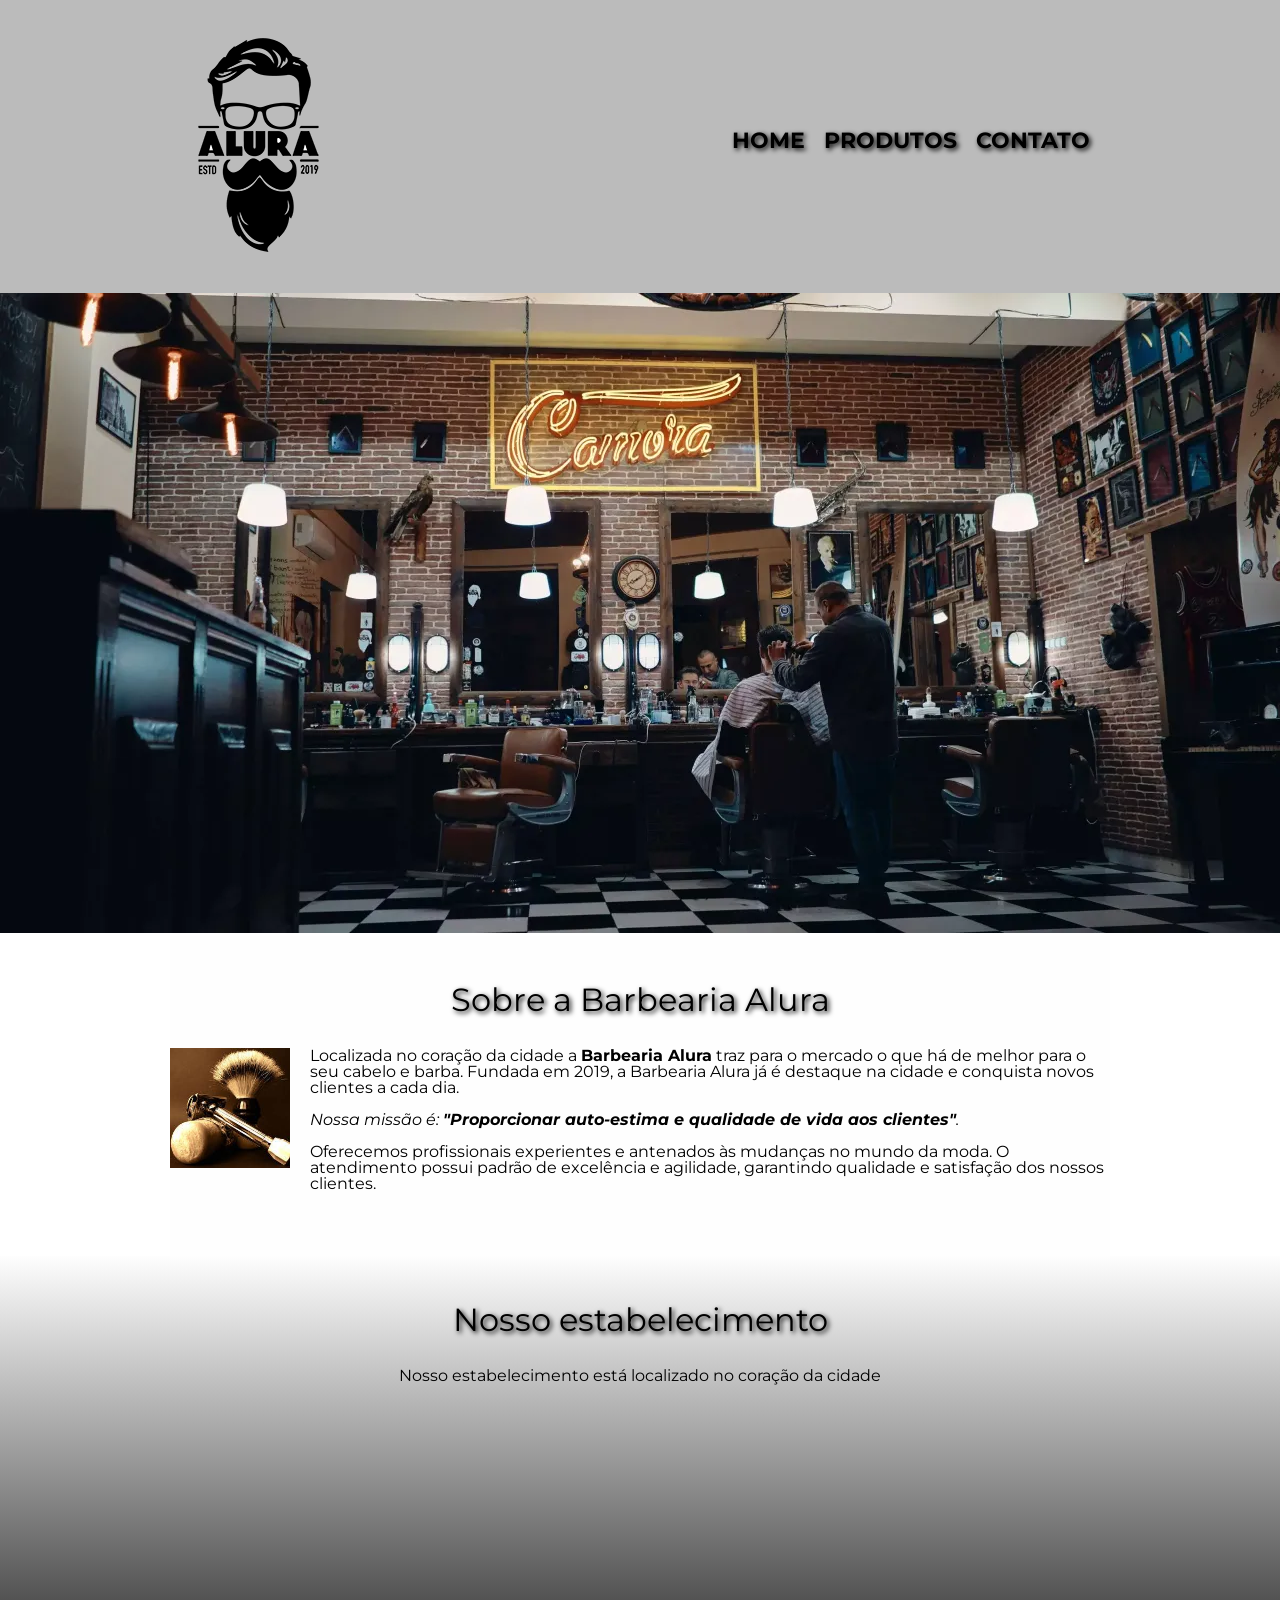
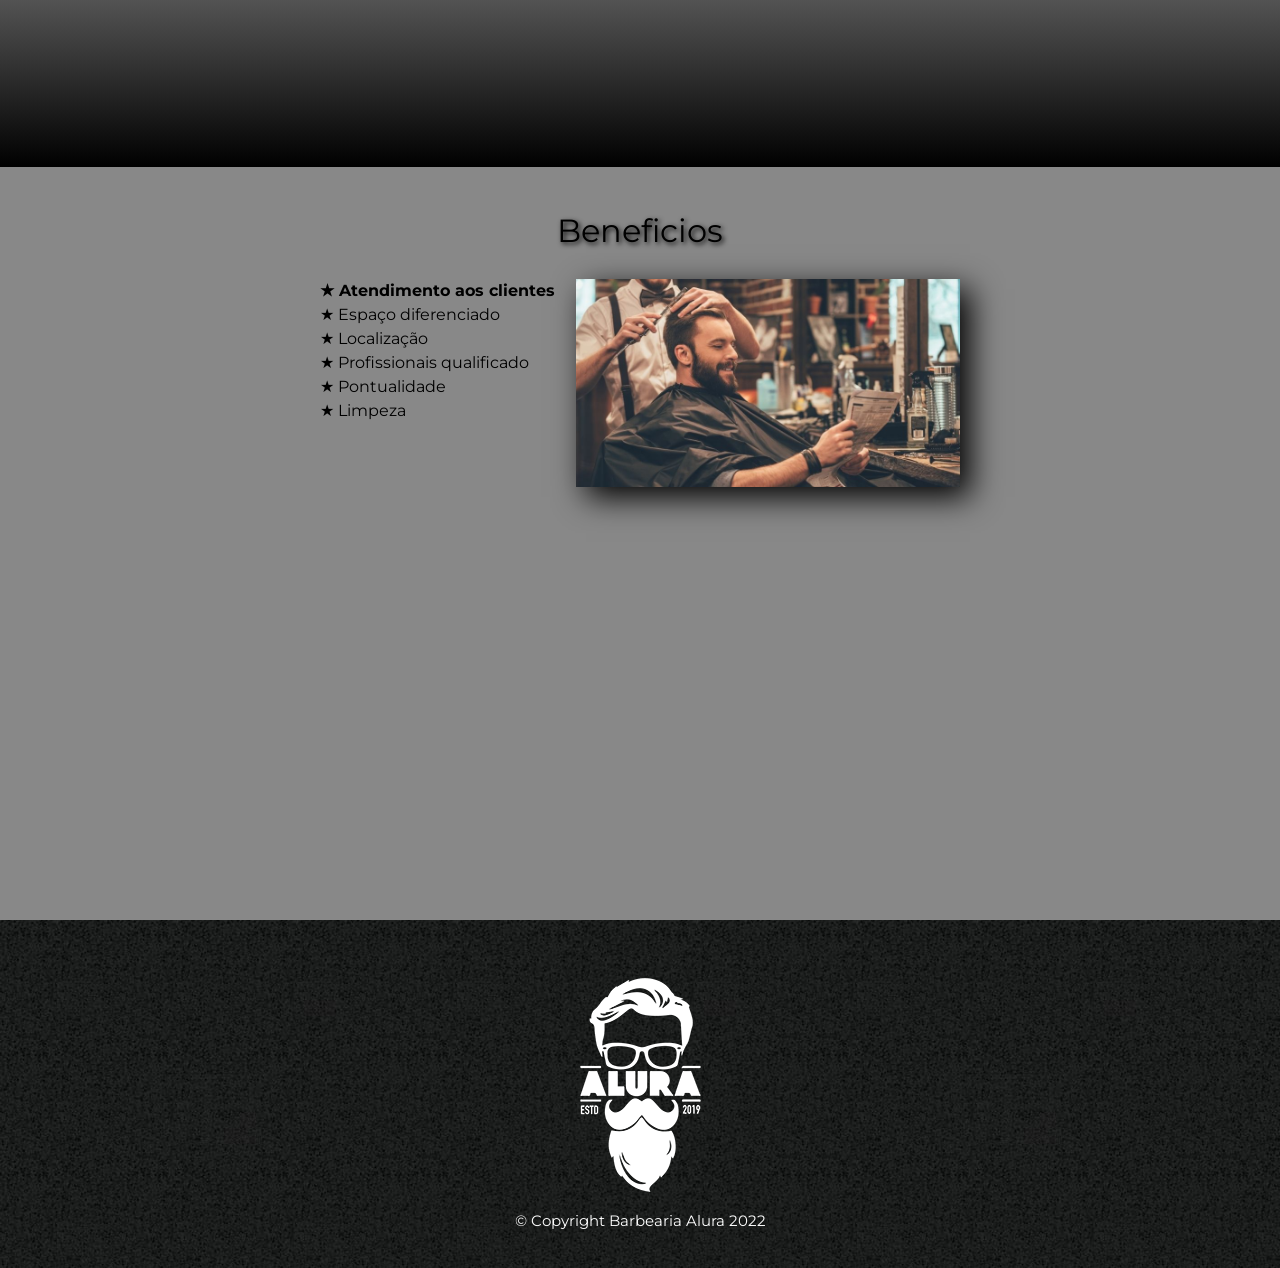
<file: index.html>
<!DOCTYPE html>
<html lang="pt-br">

<head>
    <meta charset="UTF-8">
    <meta http-equiv="X-UA-Compatible" content="IE=edge">
    <meta name="viewport" content="width=device-width, initial-scale=1.0">
    <link rel="shortcut icon" href="./img/logo.png" type="image/x-icon">
    <title>Barbearia</title>
    <link rel="stylesheet" href="reset.css">
    <link rel="stylesheet" href="style.css">
    <link href="https://fonts.googleapis.com/css2?family=Montserrat:wght@100;300&family=Roboto:wght@100&display=swap" rel="stylesheet"><title>Barbearia Alura</title>
</head>

<body>
    <header>
        <div class="caixa">
            <h1><img src="img/logo.png" alt="logo"></h1>

            <nav>
                <ul class="navegacao">
                    <li><a href="./index.html">Home</a></li>
                    <li><a href="./produtos.html">Produtos</a></li>
                    <li><a href="./contato.html">Contato</a></a></li>
                </ul>
            </nav>
        </div>
    </header>

    <img class="banner" src="./img/barbearia.jpg" alt="barbearia">

    <main>
        <section class="principal">
            <h2 class="titulo-principal">Sobre a Barbearia Alura</h2>

            <img class="utensilhos" src="./img/utensilios.jpg" alt="utensilhos">

            <p>Localizada no coração da cidade a <strong>Barbearia Alura</strong>
                traz para o mercado o que há de melhor para o seu cabelo e barba. Fundada em 2019,
                a Barbearia Alura já é destaque na cidade e conquista novos clientes a cada dia.</p>

            <p id="missao"><em>Nossa missão é: <strong>"Proporcionar auto-estima e qualidade de vida aos
                        clientes"</strong>.</em></p>

            <p>Oferecemos profissionais experientes e antenados às mudanças no mundo da moda.
                O atendimento possui padrão de excelência e agilidade, garantindo qualidade e satisfação dos nossos
                clientes.</p>
        </section>

        <section class="mapa">
            <h3 class="titulo-principal">Nosso estabelecimento</h3>
            <p>Nosso estabelecimento está localizado no coração da cidade</p>
            <div class="mapa-conteudo">
                <iframe src="https://www.google.com/maps/embed?pb=!1m18!1m12!1m3!1d3688.4018280459354!2d-42.96567978541252!3d-22.413896826102743!2m3!1f0!2f0!3f0!3m2!1i1024!2i768!4f13.1!3m3!1m2!1s0xbdd44cf882aaa1%3A0x851065ab9c254d2d!2sAlterdata%20Software%20-%20Matriz!5e0!3m2!1spt-BR!2sbr!4v1664046078761!5m2!1spt-BR!2sbr" width="100%" height="300" style="border:0;" allowfullscreen="" loading="lazy" referrerpolicy="no-referrer-when-downgrade"></iframe>
            </div>
        </section>

        
        <section class="beneficios">
            <h3 class="titulo-principal">Beneficios</h3>

            <div class="conteudo-beneficios">
                <ul class="lista-beneficios">
                    <li class="itens">Atendimento aos clientes</li>
                    <li class="itens">Espaço diferenciado</li>
                    <li class="itens">Localização</li>
                    <li class="itens">Profissionais qualificado</li>
                    <li class="itens">Pontualidade</li>
                    <li class="itens">Limpeza</li>
                </ul><img class="imagem-beneficios" src="./img/beneficios.jpg" class="img-beneficios" alt="beneficios">
            </div>

            <div class="video">
                <iframe width="100%" height="315" src="https://www.youtube.com/embed/QgYsA7Ucr2E" title="YouTube video player" frameborder="0" allow="accelerometer; autoplay; clipboard-write; encrypted-media; gyroscope; picture-in-picture" allowfullscreen></iframe>
            </div>
        </section>
    </main>
    <footer>
        <img src="img/logo-branco.png" alt="logo">
        <p class="copyright">&copy; Copyright Barbearia Alura 2022</p>
    </footer>
</body>

</html>
</file>
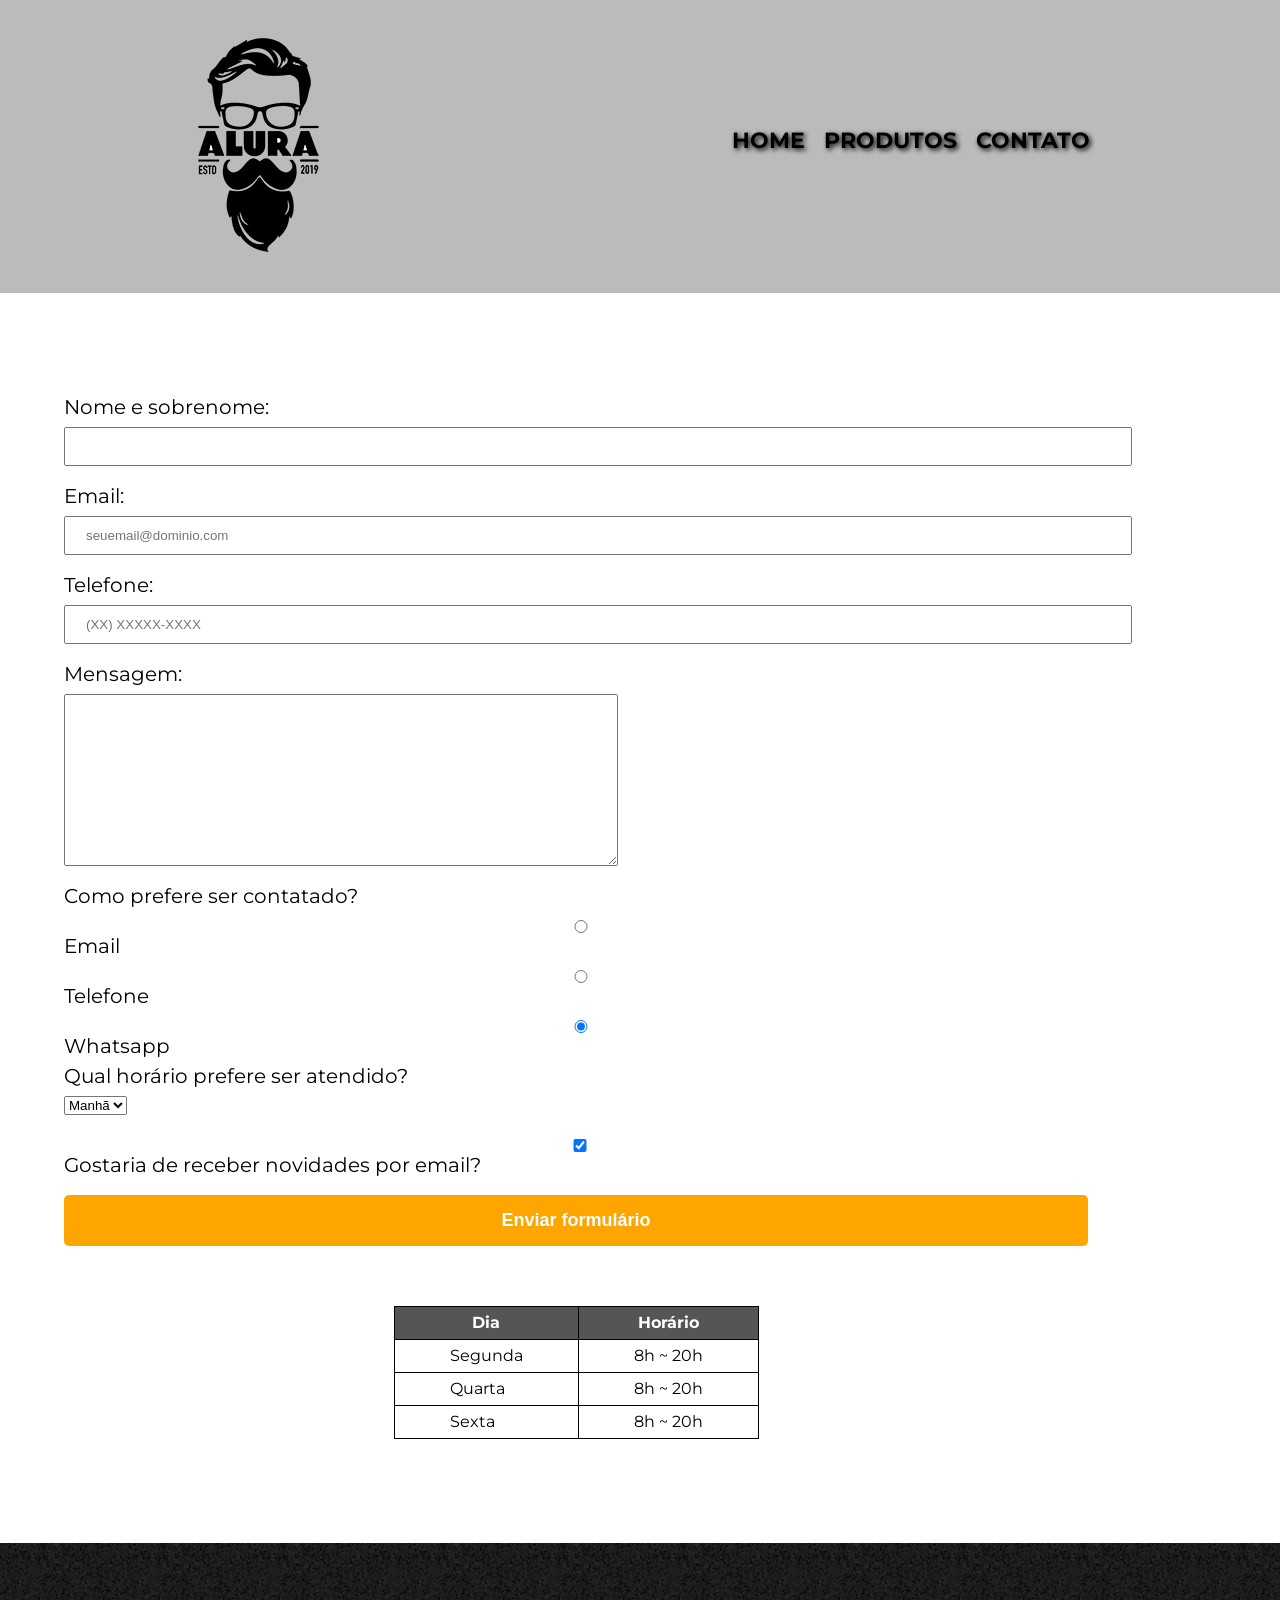
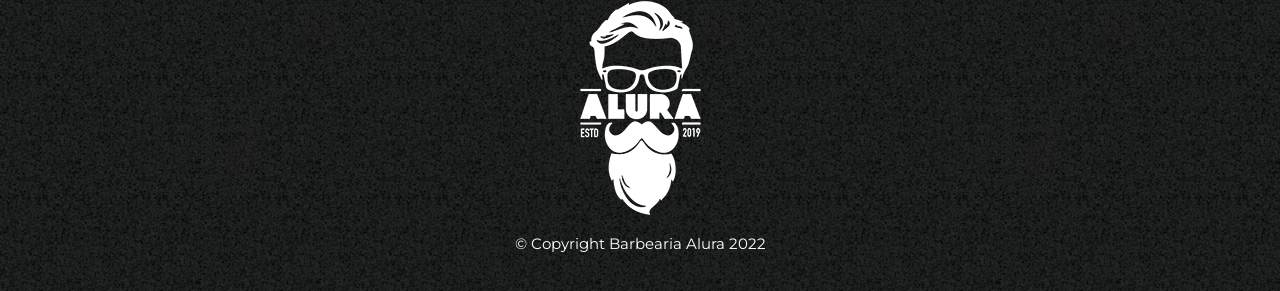
<file: contato.html>
<!DOCTYPE html>
<html lang="pt-br">

<head>
    <meta charset="UTF-8">
    <meta http-equiv="X-UA-Compatible" content="IE=edge">
    <meta name="viewport" content="width=device-width, initial-scale=1.0">
    <link rel="shortcut icon" href="./img/logo.png" type="image/x-icon">
    <title>Barbearia</title>
    <link rel="stylesheet" href="reset.css">
    <link rel="stylesheet" href="style.css">
    <link href="https://fonts.googleapis.com/css2?family=Montserrat:wght@100;300&family=Roboto:wght@100&display=swap" rel="stylesheet"><title>Barbearia Alura</title>
</head>

<body>
    <header>
        <div class="caixa">
            <h1><img src="img/logo.png" alt="logo"></h1>

            <nav>
                <ul class="navegacao">
                    <li><a href="./index.html">Home</a></li>
                    <li><a href="./produtos.html">Produtos</a></li>
                    <li><a href="./contato.html">Contato</a></a></li>
                </ul>
            </nav>
        </div>
    </header>

    <main class="contato">
        <form action="">
            <label for="nomesobrenome">Nome e sobrenome: </label>
            <input type="text" id="nomesobrenome" class="input-padrao" required>

            <label for="email">Email: </label>
            <input type="email" id="email" class="input-padrao" required placeholder="seuemail@dominio.com">

            <label for="telefone">Telefone: </label>
            <input type="tel" id="telefone" class="input-padrao" required placeholder="(XX) XXXXX-XXXX">

            <label for="mensagem">Mensagem:</label>
            <textarea name="mensagem" id="mensagem" cols="30" rows="10" class="input-padrao" required></textarea>
            
            <fieldset>
                <legend>Como prefere ser contatado? </legend>
                <label for="radio-email"> <input type="radio" name="contato" value="email"
                        id="radio-email">Email</label>
                <label for="radio-telefone"> <input type="radio" name="contato" value="telefone"
                        id="radio-telefone">Telefone</label>
                <label for="radio-whatsapp"> <input type="radio" name="contato" value="whatsapp" id="radio-whatsapp" checked>
                    Whatsapp</label>
            </fieldset>

            <fieldset>
                <legend>Qual horário prefere ser atendido?</legend>
                <select aria-label="Horario">
                    <option value="manha">Manhã</option>
                    <option value="tarde">Tarde</option>
                    <option value="noite">Noite</option>
                </select>
            </fieldset>

            <label class="checkbox"> <input type="checkbox" checked> Gostaria de receber novidades por email?</label>

            <input class="enviar" type="submit" value="Enviar formulário">
        </form>

        <table>
            <thead>
                <tr>
                    <th>Dia</th>
                    <th>Horário</th>
                </tr>
            </thead>
            <tbody>
                <tr>
                    <td>Segunda</td>
                    <td>8h ~ 20h</td>
                </tr>
                <tr>
                    <td>Quarta</td>
                    <td>8h ~ 20h</td>
                </tr>
                <tr>
                    <td>Sexta</td>
                    <td>8h ~ 20h</td>
                </tr>
            </tbody>
        </table>
    </main>

    <footer>
        <img src="img/logo-branco.png" alt="logo">
        <p class="copyright">&copy; Copyright Barbearia Alura 2022</p>
    </footer>
</body>

</html>
</file>
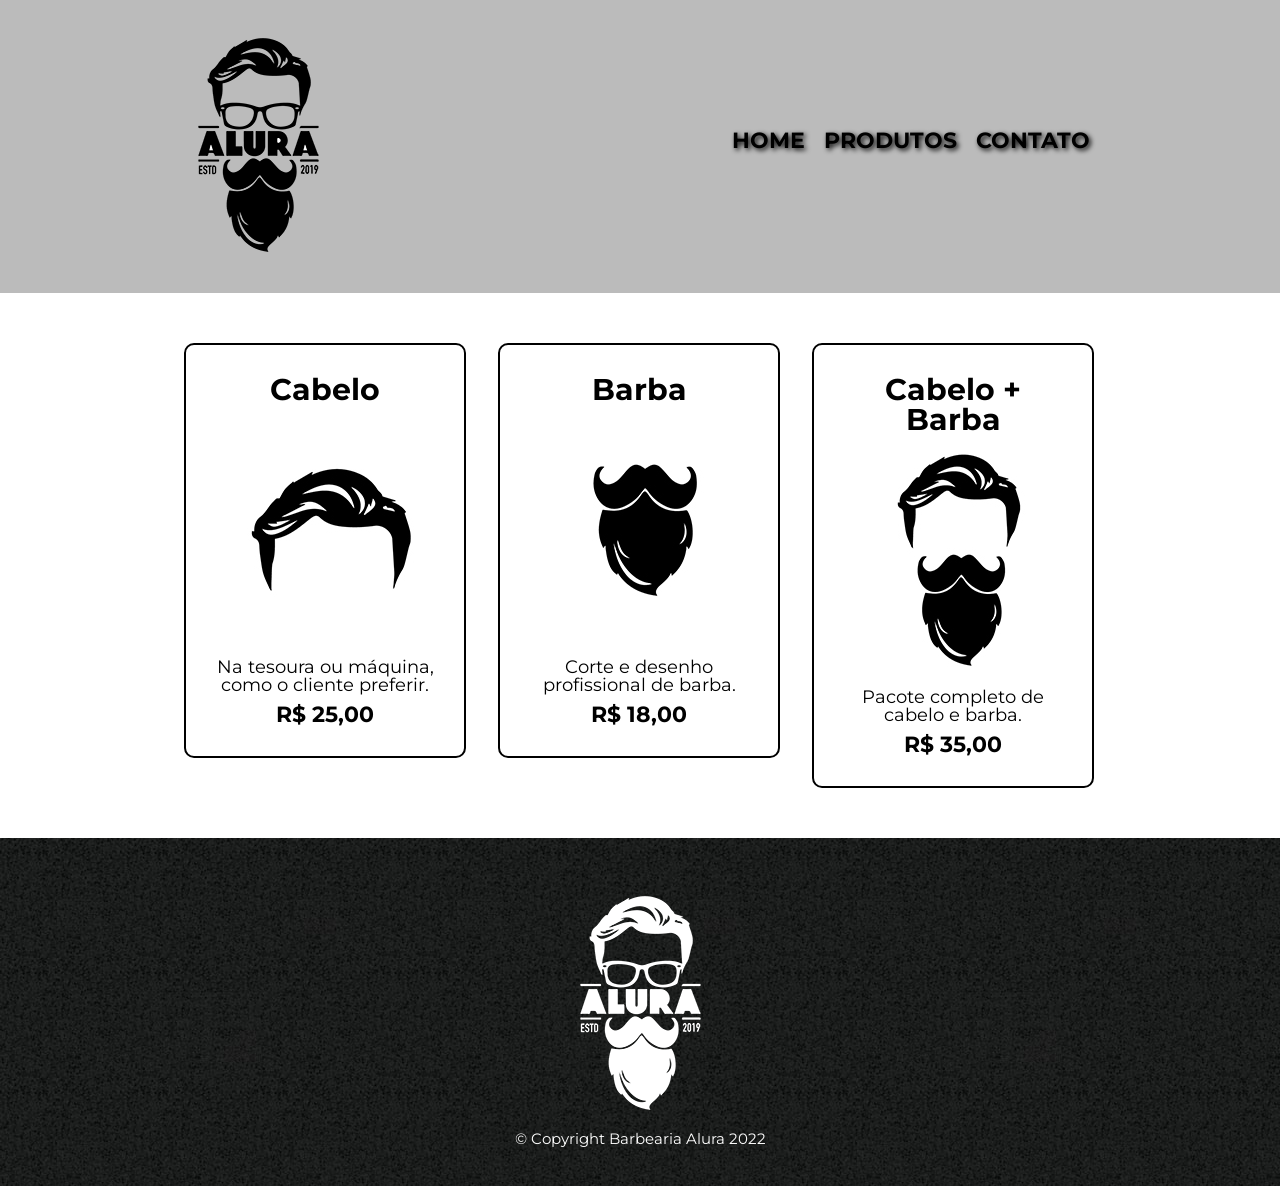
<file: produtos.html>
<!DOCTYPE html>
<html lang="pt-br">
<head>
    <meta charset="UTF-8">
    <meta http-equiv="X-UA-Compatible" content="IE=edge">
    <meta name="viewport" content="width=device-width, initial-scale=1.0">
    <link rel="shortcut icon" href="./img/logo.png" type="image/x-icon">
    <title>Barbearia</title>
    <link rel="stylesheet" href="reset.css">
    <link rel="stylesheet" href="style.css">
    <link href="https://fonts.googleapis.com/css2?family=Montserrat:wght@100;300&family=Roboto:wght@100&display=swap" rel="stylesheet"><title>Barbearia Alura</title>
</head>
<body>
    <header>
        <div class="caixa">
            <h1><img src="img/logo.png" alt="logo"></h1>
            
            <nav>
                <ul class="navegacao">
                    <li><a href="./index.html">Home</a></li>
                    <li><a href="./produtos.html">Produtos</a></li>
                    <li><a href="./contato.html">Contato</a></a></li>
                </ul>
            </nav>
        </div>
    </header>
        
    <main>
        <ul class="produtos">
            <li>
                <h2>Cabelo</h2>
                <img src="img/cabelo.jpg" alt="cabelo"/>
                <p class="produto-descricao">Na tesoura ou máquina, como o cliente preferir.</p>
                <p class="produto-preco">R$ 25,00</p>
            </li>
            <li>
                <h2>Barba</h2>
                <img src="img/barba.jpg" alt="barba"/>
                <p class="produto-descricao">Corte e desenho profissional de barba.</p>
                <p class="produto-preco">R$ 18,00</p>
            </li>
            <li>
                <h2>Cabelo + Barba</h2>
                <img src="img/cabelo+barba.jpg" alt="cabelo+barba"/>
                <p class="produto-descricao">Pacote completo de cabelo e barba.</p>
                <p class="produto-preco">R$ 35,00</p>
            </li>
        </ul>
    </main>

    <footer>
        <img src="img/logo-branco.png" alt="logo">
        <p class="copyright">&copy; Copyright Barbearia Alura 2022</p>
    </footer>
</body>
</html>
</file>
<file: style.css>
body {
    font-family: 'Montserrat', sans-serif;
    color: #000000;
}

header {
    background-color: #BBBBBB;
    padding: 20px 0;
    text-shadow: 2px 2px 5px #000000;
}

.caixa {
    position: relative;
    width: 940px;
    margin: 0 auto;
}

nav {
    position: absolute;
    top: 110px;
    right: 20px;
}

nav li {
    display: inline;
    margin: 0 0 0 15px;
}

nav a {
    text-transform: uppercase;
    color: #000000;
    font-weight: bold;
    font-size: 22px;
    text-decoration: none;
}

nav a:hover {
    color: #C78C79;
    text-decoration: underline;
}

.produtos {
    width: 940px;
    margin: 0 auto;
    padding: 50px 0;
}

.produtos li {
    display: inline-block;
    text-align: center;
    width: 30%;
    vertical-align: top;
    margin: 0 1.5%;
    padding: 30px 20px;
    box-sizing: border-box;
    border: 2px solid #000000;
    border-radius: 10px;
}

.produtos li:hover{
    border-color: #C78C79;
}

.produtos li:hover h2 {
    font-size: 35px;
}

.produtos li:active {
    border-color: #f10606;
}

.produtos h2 {
    font-size: 30px;
    font-weight: bold;
}

.produto-descricao {
    font-size: 18px;
}

.produto-preco {
    font-size: 22px;
    font-weight: bold;
    margin-top: 10px;
}

footer {
    text-align: center;
    background: url("img/bg.jpg");
    padding: 40px 0;
}

.copyright {
    color: #FFFFFF;
    font-size: 15px;

}

form {
    width: 100%;
    margin: 40px 0;
}

form label, form legend {
    display: block;
    font-size: 20px;
    margin: 0 0 10px;
}

.input-padrao {
    display: block;
    margin: 0 0 20px;
    padding: 10px 20px;
    width: 50%;
}

.checkbox {
    margin: 20px 0;
}

.enviar {
    width: 40%;
    padding: 15px 0;
    background-color: orange;
    color: white;
    font-weight: bold;
    font-size: 18px;
    border: none;
    border-radius: 5px;
    transition: 1s all;
}

.enviar:hover {
    background-color: darkorange;
    cursor: pointer;
    transform: scale(1.2) rotate(2deg);
}

table {
    margin: 20px 0 40px 0;
}

thead {
    background-color: #555555;
    color: white;
    font-weight: bold;
}

td, th {
    border: 1px solid #000000;
    padding: 8px 55px;
}

/* css da página inicial */
.banner {
    width: 100%;
}

.titulo-principal {
    text-align: center;
    font-size: 2em;
    margin: 0 0 1em;
    clear: left;
    text-shadow: 2px 2px 5px #000000;
}


.principal {
    padding: 3em 0;
    background-color: #fefefe;
    width: 940px;
    margin: 0 auto;
}

.principal p {
    margin: 0 0 1em;
}

.principal strong {
    font-weight: bold;
}

.principal em {
    font-style: italic;
}

.utensilhos {
    width: 120px;
    float: left;
    margin: 0 20px 20px 0;
}

.mapa {
    padding: 3em 0;
    background: linear-gradient(#fefefe, #000000);
}

.mapa p {
    margin: 0 0 2em;
    text-align: center;
}

.mapa-conteudo {
    width: 940px;
    margin: 0 auto;
}

.beneficios {
    padding: 3em 0;
    background-color: #888888;
}
.conteudo-beneficios {
    width: 640px;
    margin: 0 auto;
}

.lista-beneficios {
    width: 40%;
    display: inline-block;
    vertical-align: top;
}

.itens {
    line-height: 1.5;
}

.itens::before {
    content:  "★ ";
}

.itens:first-child {
    font-weight: bold;
}

.imagem-beneficios {
    width: 60%;
    opacity: 1;
    transition: 1s;
    box-shadow: 10px 10px 30px #000000;
}

.imagem-beneficios:hover {
    transition: 1s;
    opacity: 0.3;
}

.video {
    width: 560px;
    margin: 2em auto;

}

.contato {
    width: 80%;
    display: flex;
    flex-direction: column;
    justify-content: center;
    align-items: center;
    margin: 5%;
}

.contato input {
    width: 100%;
}

@media screen and (max-width: 480px){
    .caixa, .principal, .mapa, .conteudo-beneficios, .mapa-conteudo, .video {
        width: auto;
    }
    h1 {
        text-align: center;
    }

    nav, main {
        position: static;
    }

    .lista-beneficios, .imagem-beneficios {
        width: 100%;
    }

    .produtos li {
        display: block;
    }
}
</file>
